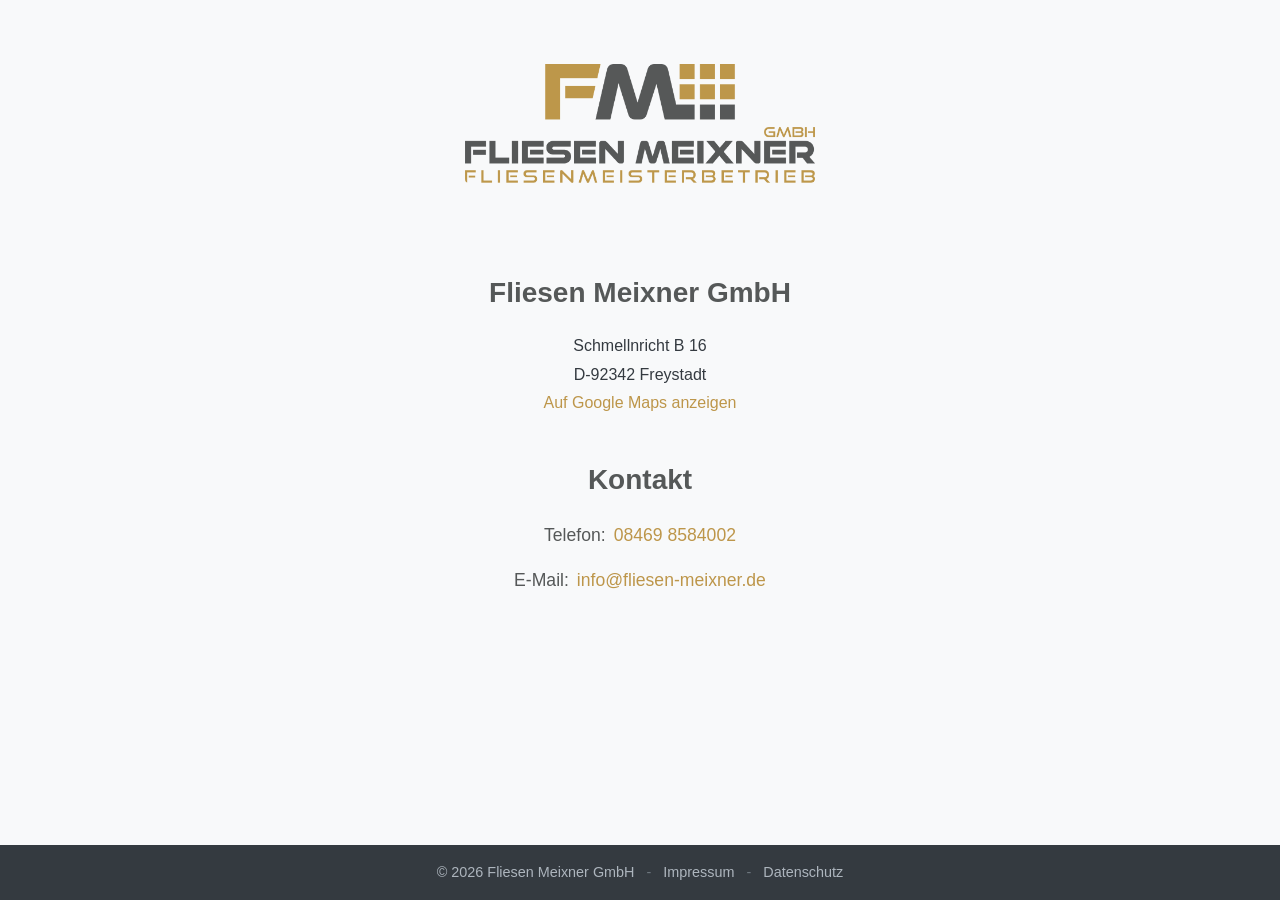
<file: index.html>
<!DOCTYPE html>
<html lang="de">
<head>
    <meta charset="UTF-8">
    <meta name="viewport" content="width=device-width, initial-scale=1.0, maximum-scale=5.0, user-scalable=yes, viewport-fit=cover">
    
    <!-- SEO Meta Tags -->
    <title>Fliesen Meixner GmbH - Ihr Experte für Fliesen in Freystadt</title>
    <meta name="description" content="Fliesen Meixner GmbH in Freystadt - Ihr zuverlässiger Partner für hochwertige Fliesenarbeiten. Kontaktieren Sie uns unter 08469 8485002.">
    <meta name="keywords" content="Fliesen, Fliesenleger, Freystadt, Schmellnricht, Fliesen Meixner">
    <meta name="author" content="Fliesen Meixner GmbH">
    
    <!-- Open Graph Meta Tags -->
    <meta property="og:title" content="Fliesen Meixner GmbH - Ihr Experte für Fliesen">
    <meta property="og:description" content="Ihr zuverlässiger Partner für hochwertige Fliesenarbeiten in Freystadt und Umgebung.">
    <meta property="og:type" content="website">
    <meta property="og:url" content="https://fliesen-meixner.de">
    <meta property="og:image" content="https://fliesen-meixner.de/img/logo_588.png">
    
    <!-- Favicon and App Icons -->
    <link rel="icon" href="img/logo_i_681.png" sizes="512x512" type="image/png">
    <link rel="apple-touch-icon" href="img/logo_i_681.png" sizes="152x152">
    
    <!-- PWA Configuration -->
    <link rel="manifest" href="manifest.json">
    <meta name="theme-color" content="#bd964a">
    <meta name="apple-mobile-web-app-capable" content="yes">
    <meta name="apple-mobile-web-app-status-bar-style" content="default">
    <meta name="apple-mobile-web-app-title" content="Fliesen Meixner">
    <meta name="msapplication-TileColor" content="#bd964a">
    <meta name="msapplication-TileImage" content="img/logo_i_681.png">
    
    <!-- Stylesheets -->
    <link rel="stylesheet" href="css/style.css">
    
    <!-- Structured Data -->
    <script type="application/ld+json">
    {
        "@context": "https://schema.org",
        "@type": "LocalBusiness",
        "name": "Fliesen Meixner GmbH",
        "image": "https://fliesen-meixner.de/img/logo_588.png",
        "telephone": "+4984698485002",
        "email": "info@fliesen-meixner.de",
        "address": {
            "@type": "PostalAddress",
            "streetAddress": "Schmellnricht B 16",
            "addressLocality": "Freystadt",
            "postalCode": "92342",
            "addressCountry": "DE"
        },
        "geo": {
            "@type": "GeoCoordinates",
            "latitude": "49.1989",
            "longitude": "11.3289"
        }
    }
    </script>
    
    <!-- Scripts -->
    <script src="js/script.js" defer></script>
</head>
<body>
    <div class="homepage-container">
        <header class="homepage-header" role="banner">
            <h1 class="visually-hidden">Fliesen Meixner GmbH</h1>
            <img src="img/logo_588.png" 
                 alt="Fliesen Meixner GmbH Logo" 
                 class="logo" 
                 width="588" 
                 height="auto"
                 loading="eager">
        </header>

        <main class="homepage-main" role="main">
            <section class="address-section" aria-labelledby="company-heading">
                <h2 id="company-heading">Fliesen Meixner GmbH</h2>
                <address>
                    Schmellnricht B 16<br>
                    D-92342 Freystadt<br>
                    <a href="https://www.google.com/maps/search/?api=1&query=Fliesen+Meixner+GmbH+Schmellnricht+B+16+D-92342+Freystadt" 
                       target="_blank" 
                       rel="noopener noreferrer"
                       aria-label="Fliesen Meixner GmbH auf Google Maps anzeigen (öffnet in neuem Tab)">
                        Auf Google Maps anzeigen
                    </a>
                </address>
            </section>

            <section class="contact-section" aria-labelledby="contact-heading">
                <h2 id="contact-heading">Kontakt</h2>
                <div class="contact-info">
                    <p>
                        <span class="contact-label">Telefon:</span> 
                        <a href="tel:+4984698584002" aria-label="Anrufen: 08469 8584002">08469 8584002</a>
                    </p>
                    <p>
                        <span class="contact-label">E-Mail:</span> 
                        <a href="mailto:info@fliesen-meixner.de" aria-label="E-Mail senden an info@fliesen-meixner.de">info@fliesen-meixner.de</a>
                    </p>
                </div>
            </section>
        </main>

        <footer role="contentinfo">
            <p>
                <span>&copy; <span id="current-year">2025</span> Fliesen Meixner GmbH</span>
                <span class="footer-separator" aria-hidden="true">-</span>
                <a href="impressum.html" aria-label="Zum Impressum">Impressum</a>
                <span class="footer-separator" aria-hidden="true">-</span>
                <a href="datenschutz.html" aria-label="Zur Datenschutzerklärung">Datenschutz</a>
            </p>
        </footer>
    </div>
    
    <script>
        // Update copyright year dynamically
        document.getElementById('current-year').textContent = new Date().getFullYear();
    </script>
</body>
</html>
</file>
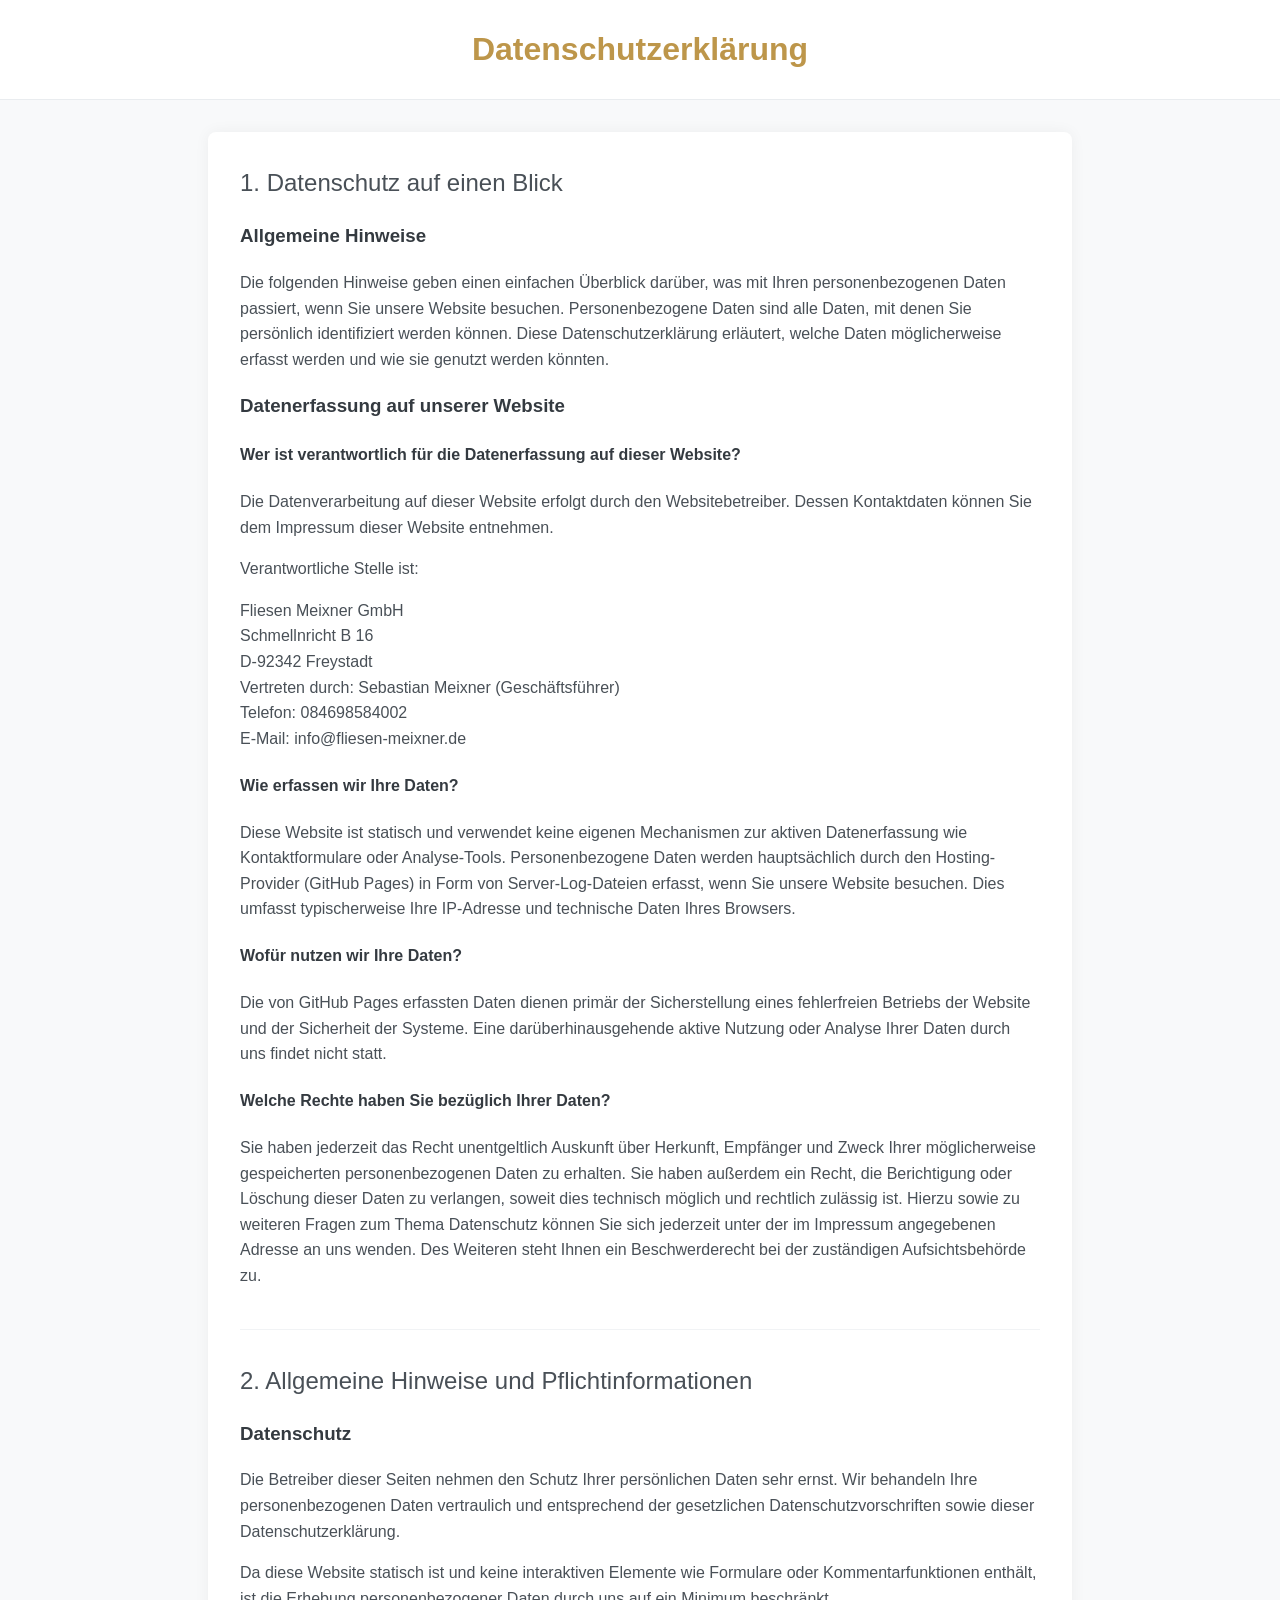
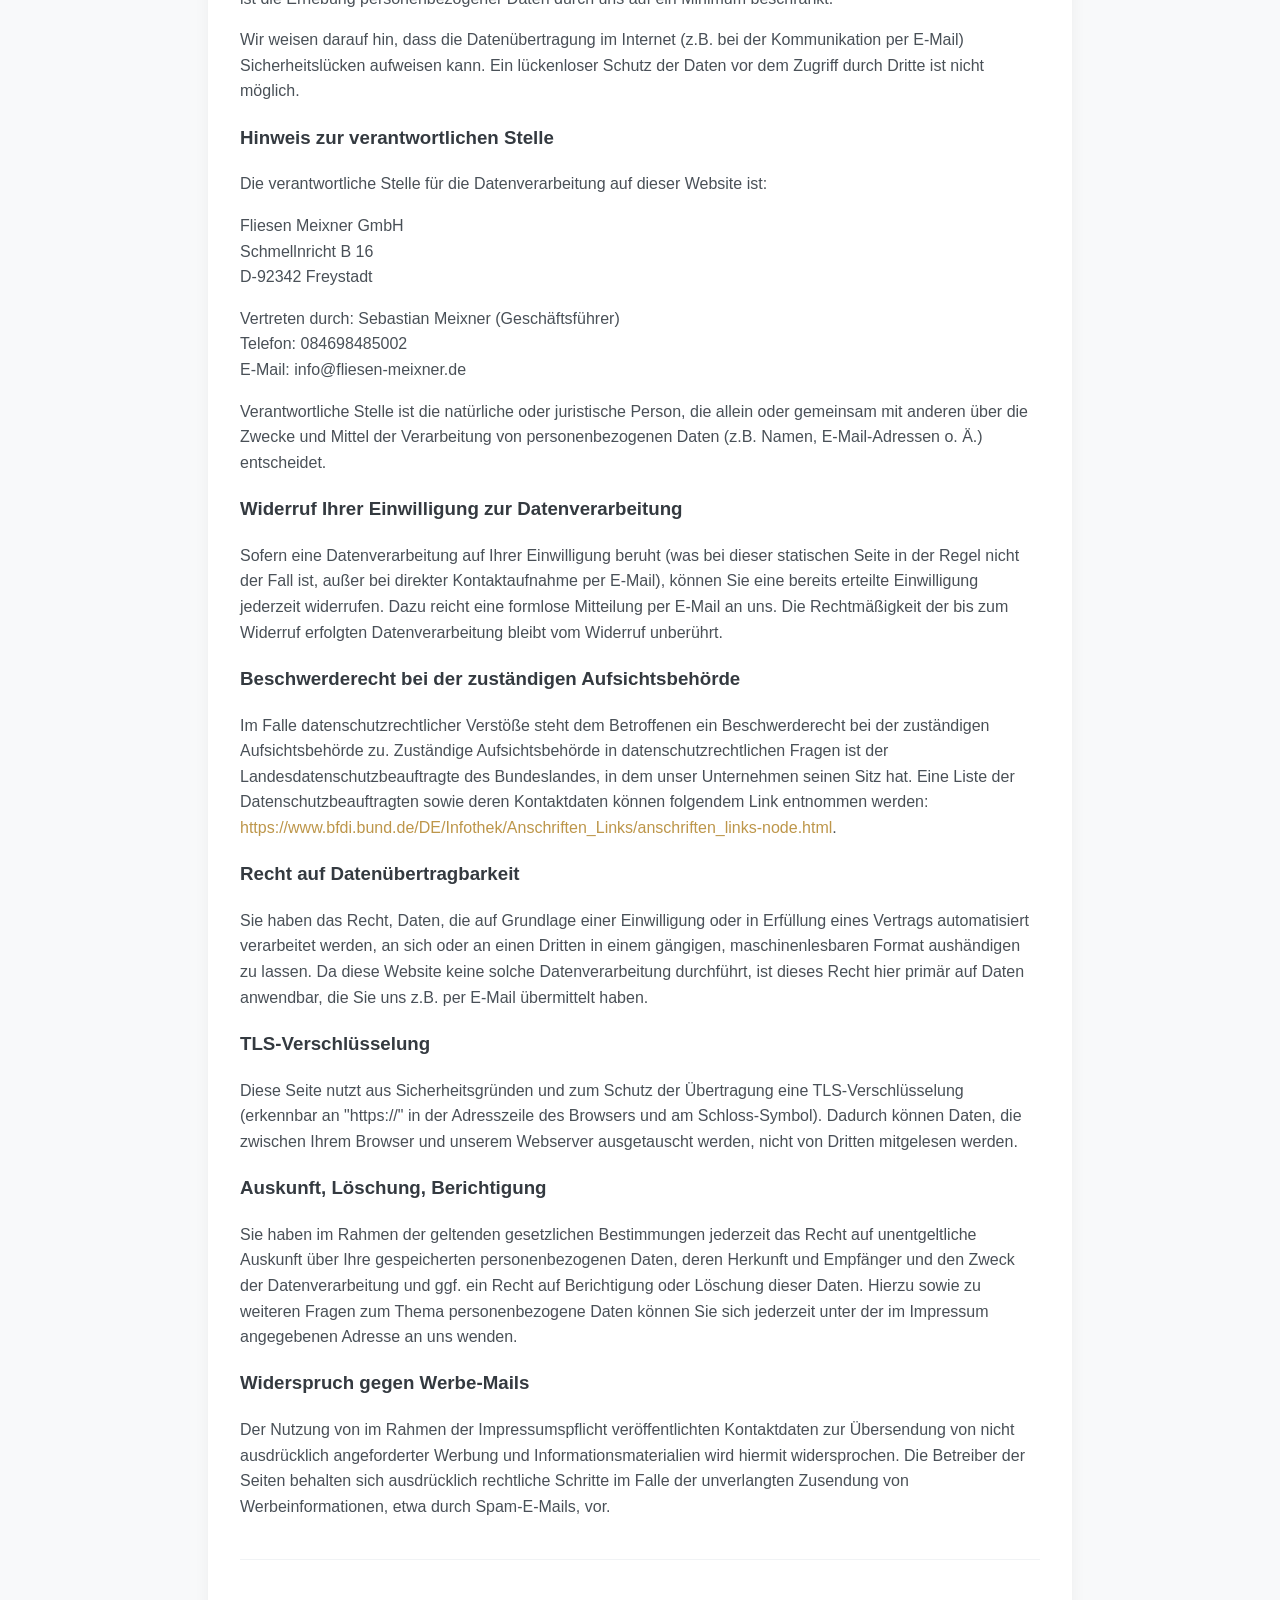
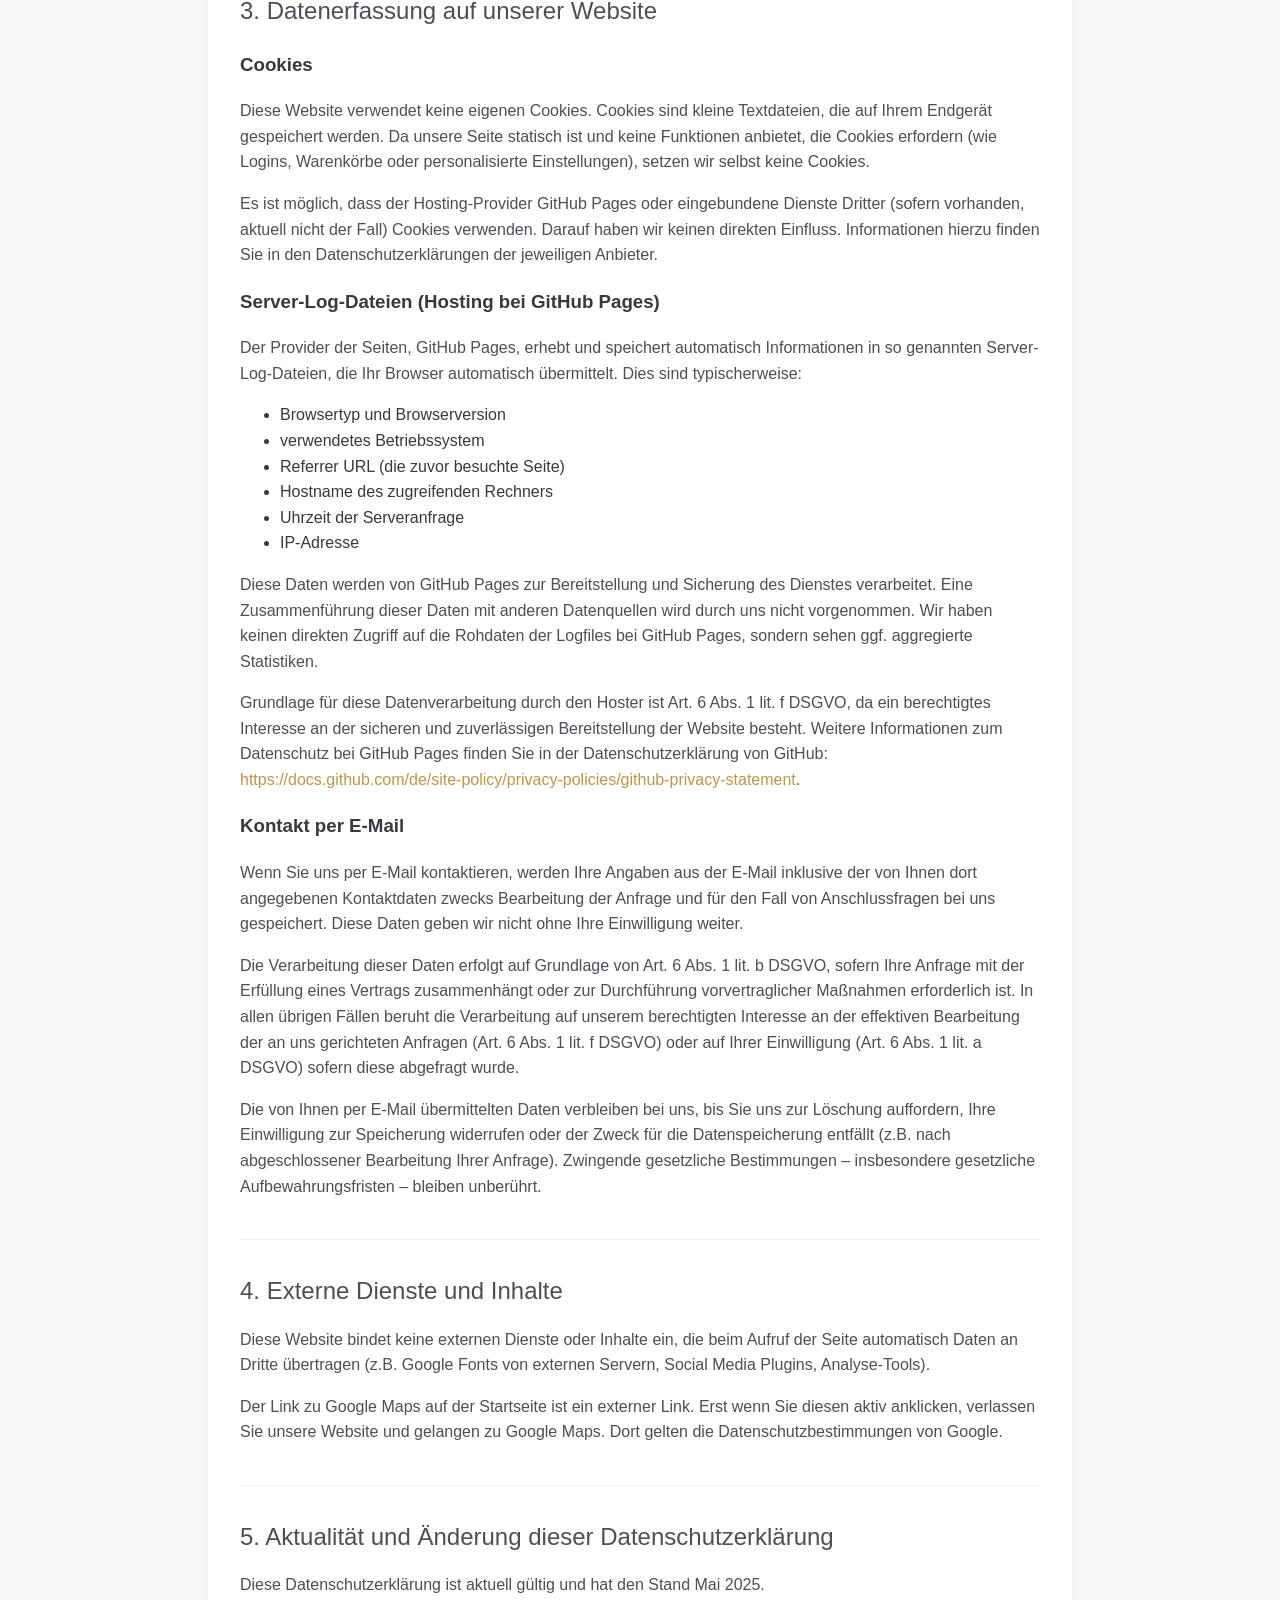
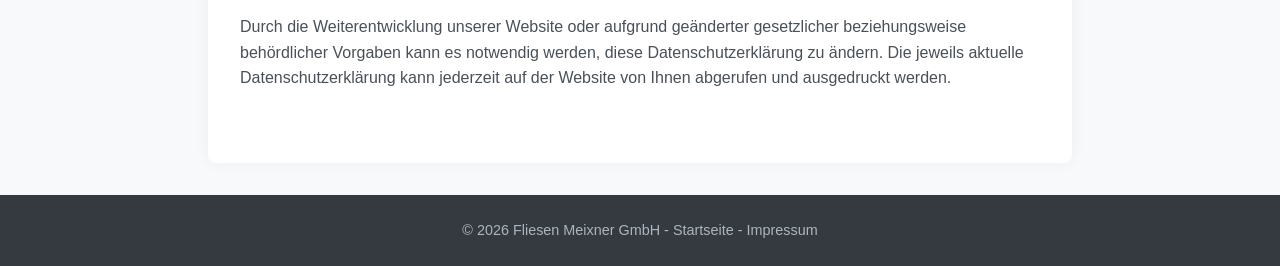
<file: datenschutz.html>
<!DOCTYPE html>
<html lang="de">
<head>
    <meta charset="UTF-8">
    <meta name="viewport" content="width=device-width, initial-scale=1.0">
    <title>Datenschutzerklärung - Fliesen Meixner GmbH</title>
    <link rel="stylesheet" href="css/style.css">
</head>
<body>
    <header>
        <h1>Datenschutzerklärung</h1>
    </header>

    <main>
        <section>
            <h2>1. Datenschutz auf einen Blick</h2>
            <h3>Allgemeine Hinweise</h3>
            <p>Die folgenden Hinweise geben einen einfachen Überblick darüber, was mit Ihren personenbezogenen Daten passiert, wenn Sie unsere Website besuchen. Personenbezogene Daten sind alle Daten, mit denen Sie persönlich identifiziert werden können. Diese Datenschutzerklärung erläutert, welche Daten möglicherweise erfasst werden und wie sie genutzt werden könnten.</p>
            <h3>Datenerfassung auf unserer Website</h3>
            <h4>Wer ist verantwortlich für die Datenerfassung auf dieser Website?</h4>
            <p>Die Datenverarbeitung auf dieser Website erfolgt durch den Websitebetreiber. Dessen Kontaktdaten können Sie dem Impressum dieser Website entnehmen.</p>
            <p>Verantwortliche Stelle ist:</p>
            <p>
                Fliesen Meixner GmbH<br>
                Schmellnricht B 16<br>
                D-92342 Freystadt<br>
                Vertreten durch: Sebastian Meixner (Geschäftsführer)<br>
                Telefon: 084698584002<br>
                E-Mail: info@fliesen-meixner.de
            </p>
            <h4>Wie erfassen wir Ihre Daten?</h4>
            <p>Diese Website ist statisch und verwendet keine eigenen Mechanismen zur aktiven Datenerfassung wie Kontaktformulare oder Analyse-Tools. Personenbezogene Daten werden hauptsächlich durch den Hosting-Provider (GitHub Pages) in Form von Server-Log-Dateien erfasst, wenn Sie unsere Website besuchen. Dies umfasst typischerweise Ihre IP-Adresse und technische Daten Ihres Browsers.</p>
            <h4>Wofür nutzen wir Ihre Daten?</h4>
            <p>Die von GitHub Pages erfassten Daten dienen primär der Sicherstellung eines fehlerfreien Betriebs der Website und der Sicherheit der Systeme. Eine darüberhinausgehende aktive Nutzung oder Analyse Ihrer Daten durch uns findet nicht statt.</p>
            <h4>Welche Rechte haben Sie bezüglich Ihrer Daten?</h4>
            <p>Sie haben jederzeit das Recht unentgeltlich Auskunft über Herkunft, Empfänger und Zweck Ihrer möglicherweise gespeicherten personenbezogenen Daten zu erhalten. Sie haben außerdem ein Recht, die Berichtigung oder Löschung dieser Daten zu verlangen, soweit dies technisch möglich und rechtlich zulässig ist. Hierzu sowie zu weiteren Fragen zum Thema Datenschutz können Sie sich jederzeit unter der im Impressum angegebenen Adresse an uns wenden. Des Weiteren steht Ihnen ein Beschwerderecht bei der zuständigen Aufsichtsbehörde zu.</p>
        </section>

        <section>
            <h2>2. Allgemeine Hinweise und Pflichtinformationen</h2>
            <h3>Datenschutz</h3>
            <p>Die Betreiber dieser Seiten nehmen den Schutz Ihrer persönlichen Daten sehr ernst. Wir behandeln Ihre personenbezogenen Daten vertraulich und entsprechend der gesetzlichen Datenschutzvorschriften sowie dieser Datenschutzerklärung.</p>
            <p>Da diese Website statisch ist und keine interaktiven Elemente wie Formulare oder Kommentarfunktionen enthält, ist die Erhebung personenbezogener Daten durch uns auf ein Minimum beschränkt.</p>
            <p>Wir weisen darauf hin, dass die Datenübertragung im Internet (z.B. bei der Kommunikation per E-Mail) Sicherheitslücken aufweisen kann. Ein lückenloser Schutz der Daten vor dem Zugriff durch Dritte ist nicht möglich.</p>
            <h3>Hinweis zur verantwortlichen Stelle</h3>
            <p>Die verantwortliche Stelle für die Datenverarbeitung auf dieser Website ist:</p>
            <p>
                Fliesen Meixner GmbH<br>
                Schmellnricht B 16<br>
                D-92342 Freystadt
            </p>
            <p>
                Vertreten durch: Sebastian Meixner (Geschäftsführer)<br>
                Telefon: 084698485002<br>
                E-Mail: info@fliesen-meixner.de
            </p>
            <p>Verantwortliche Stelle ist die natürliche oder juristische Person, die allein oder gemeinsam mit anderen über die Zwecke und Mittel der Verarbeitung von personenbezogenen Daten (z.B. Namen, E-Mail-Adressen o. Ä.) entscheidet.</p>
            <h3>Widerruf Ihrer Einwilligung zur Datenverarbeitung</h3>
            <p>Sofern eine Datenverarbeitung auf Ihrer Einwilligung beruht (was bei dieser statischen Seite in der Regel nicht der Fall ist, außer bei direkter Kontaktaufnahme per E-Mail), können Sie eine bereits erteilte Einwilligung jederzeit widerrufen. Dazu reicht eine formlose Mitteilung per E-Mail an uns. Die Rechtmäßigkeit der bis zum Widerruf erfolgten Datenverarbeitung bleibt vom Widerruf unberührt.</p>
            <h3>Beschwerderecht bei der zuständigen Aufsichtsbehörde</h3>
            <p>Im Falle datenschutzrechtlicher Verstöße steht dem Betroffenen ein Beschwerderecht bei der zuständigen Aufsichtsbehörde zu. Zuständige Aufsichtsbehörde in datenschutzrechtlichen Fragen ist der Landesdatenschutzbeauftragte des Bundeslandes, in dem unser Unternehmen seinen Sitz hat. Eine Liste der Datenschutzbeauftragten sowie deren Kontaktdaten können folgendem Link entnommen werden: <a href="https://www.bfdi.bund.de/DE/Infothek/Anschriften_Links/anschriften_links-node.html" target="_blank" rel="noopener noreferrer">https://www.bfdi.bund.de/DE/Infothek/Anschriften_Links/anschriften_links-node.html</a>.</p>
            <h3>Recht auf Datenübertragbarkeit</h3>
            <p>Sie haben das Recht, Daten, die auf Grundlage einer Einwilligung oder in Erfüllung eines Vertrags automatisiert verarbeitet werden, an sich oder an einen Dritten in einem gängigen, maschinenlesbaren Format aushändigen zu lassen. Da diese Website keine solche Datenverarbeitung durchführt, ist dieses Recht hier primär auf Daten anwendbar, die Sie uns z.B. per E-Mail übermittelt haben.</p>
            <h3>TLS-Verschlüsselung</h3>
            <p>Diese Seite nutzt aus Sicherheitsgründen und zum Schutz der Übertragung eine TLS-Verschlüsselung (erkennbar an "https://" in der Adresszeile des Browsers und am Schloss-Symbol). Dadurch können Daten, die zwischen Ihrem Browser und unserem Webserver ausgetauscht werden, nicht von Dritten mitgelesen werden.</p>
            <h3>Auskunft, Löschung, Berichtigung</h3>
            <p>Sie haben im Rahmen der geltenden gesetzlichen Bestimmungen jederzeit das Recht auf unentgeltliche Auskunft über Ihre gespeicherten personenbezogenen Daten, deren Herkunft und Empfänger und den Zweck der Datenverarbeitung und ggf. ein Recht auf Berichtigung oder Löschung dieser Daten. Hierzu sowie zu weiteren Fragen zum Thema personenbezogene Daten können Sie sich jederzeit unter der im Impressum angegebenen Adresse an uns wenden.</p>
            <h3>Widerspruch gegen Werbe-Mails</h3>
            <p>Der Nutzung von im Rahmen der Impressumspflicht veröffentlichten Kontaktdaten zur Übersendung von nicht ausdrücklich angeforderter Werbung und Informationsmaterialien wird hiermit widersprochen. Die Betreiber der Seiten behalten sich ausdrücklich rechtliche Schritte im Falle der unverlangten Zusendung von Werbeinformationen, etwa durch Spam-E-Mails, vor.</p>
        </section>

        <section>
            <h2>3. Datenerfassung auf unserer Website</h2>
            <h3>Cookies</h3>
            <p>Diese Website verwendet keine eigenen Cookies. Cookies sind kleine Textdateien, die auf Ihrem Endgerät gespeichert werden. Da unsere Seite statisch ist und keine Funktionen anbietet, die Cookies erfordern (wie Logins, Warenkörbe oder personalisierte Einstellungen), setzen wir selbst keine Cookies.</p>
            <p>Es ist möglich, dass der Hosting-Provider GitHub Pages oder eingebundene Dienste Dritter (sofern vorhanden, aktuell nicht der Fall) Cookies verwenden. Darauf haben wir keinen direkten Einfluss. Informationen hierzu finden Sie in den Datenschutzerklärungen der jeweiligen Anbieter.</p>
            <h3>Server-Log-Dateien (Hosting bei GitHub Pages)</h3>
            <p>Der Provider der Seiten, GitHub Pages, erhebt und speichert automatisch Informationen in so genannten Server-Log-Dateien, die Ihr Browser automatisch übermittelt. Dies sind typischerweise:</p>
            <ul>
                <li>Browsertyp und Browserversion</li>
                <li>verwendetes Betriebssystem</li>
                <li>Referrer URL (die zuvor besuchte Seite)</li>
                <li>Hostname des zugreifenden Rechners</li>
                <li>Uhrzeit der Serveranfrage</li>
                <li>IP-Adresse</li>
            </ul>
            <p>Diese Daten werden von GitHub Pages zur Bereitstellung und Sicherung des Dienstes verarbeitet. Eine Zusammenführung dieser Daten mit anderen Datenquellen wird durch uns nicht vorgenommen. Wir haben keinen direkten Zugriff auf die Rohdaten der Logfiles bei GitHub Pages, sondern sehen ggf. aggregierte Statistiken.</p>
            <p>Grundlage für diese Datenverarbeitung durch den Hoster ist Art. 6 Abs. 1 lit. f DSGVO, da ein berechtigtes Interesse an der sicheren und zuverlässigen Bereitstellung der Website besteht. Weitere Informationen zum Datenschutz bei GitHub Pages finden Sie in der Datenschutzerklärung von GitHub: <a href="https://docs.github.com/de/site-policy/privacy-policies/github-privacy-statement" target="_blank" rel="noopener noreferrer">https://docs.github.com/de/site-policy/privacy-policies/github-privacy-statement</a>.</p>
            <h3>Kontakt per E-Mail</h3>
            <p>Wenn Sie uns per E-Mail kontaktieren, werden Ihre Angaben aus der E-Mail inklusive der von Ihnen dort angegebenen Kontaktdaten zwecks Bearbeitung der Anfrage und für den Fall von Anschlussfragen bei uns gespeichert. Diese Daten geben wir nicht ohne Ihre Einwilligung weiter.</p>
            <p>Die Verarbeitung dieser Daten erfolgt auf Grundlage von Art. 6 Abs. 1 lit. b DSGVO, sofern Ihre Anfrage mit der Erfüllung eines Vertrags zusammenhängt oder zur Durchführung vorvertraglicher Maßnahmen erforderlich ist. In allen übrigen Fällen beruht die Verarbeitung auf unserem berechtigten Interesse an der effektiven Bearbeitung der an uns gerichteten Anfragen (Art. 6 Abs. 1 lit. f DSGVO) oder auf Ihrer Einwilligung (Art. 6 Abs. 1 lit. a DSGVO) sofern diese abgefragt wurde.</p>
            <p>Die von Ihnen per E-Mail übermittelten Daten verbleiben bei uns, bis Sie uns zur Löschung auffordern, Ihre Einwilligung zur Speicherung widerrufen oder der Zweck für die Datenspeicherung entfällt (z.B. nach abgeschlossener Bearbeitung Ihrer Anfrage). Zwingende gesetzliche Bestimmungen – insbesondere gesetzliche Aufbewahrungsfristen – bleiben unberührt.</p>
        </section>
        
        <section>
            <h2>4. Externe Dienste und Inhalte</h2>
            <p>Diese Website bindet keine externen Dienste oder Inhalte ein, die beim Aufruf der Seite automatisch Daten an Dritte übertragen (z.B. Google Fonts von externen Servern, Social Media Plugins, Analyse-Tools).</p>
            <p>Der Link zu Google Maps auf der Startseite ist ein externer Link. Erst wenn Sie diesen aktiv anklicken, verlassen Sie unsere Website und gelangen zu Google Maps. Dort gelten die Datenschutzbestimmungen von Google.</p>
        </section>

        <section>
            <h2>5. Aktualität und Änderung dieser Datenschutzerklärung</h2>
            <p>Diese Datenschutzerklärung ist aktuell gültig und hat den Stand Mai 2025.</p>
            <p>Durch die Weiterentwicklung unserer Website oder aufgrund geänderter gesetzlicher beziehungsweise behördlicher Vorgaben kann es notwendig werden, diese Datenschutzerklärung zu ändern. Die jeweils aktuelle Datenschutzerklärung kann jederzeit auf der Website von Ihnen abgerufen und ausgedruckt werden.</p>
        </section>
    </main>

    <footer>
        <p>&copy; <script>document.write(new Date().getFullYear())</script> Fliesen Meixner GmbH - <a href="index.html">Startseite</a> - <a href="impressum.html">Impressum</a></p>
    </footer>
</body>
</html>
</file>
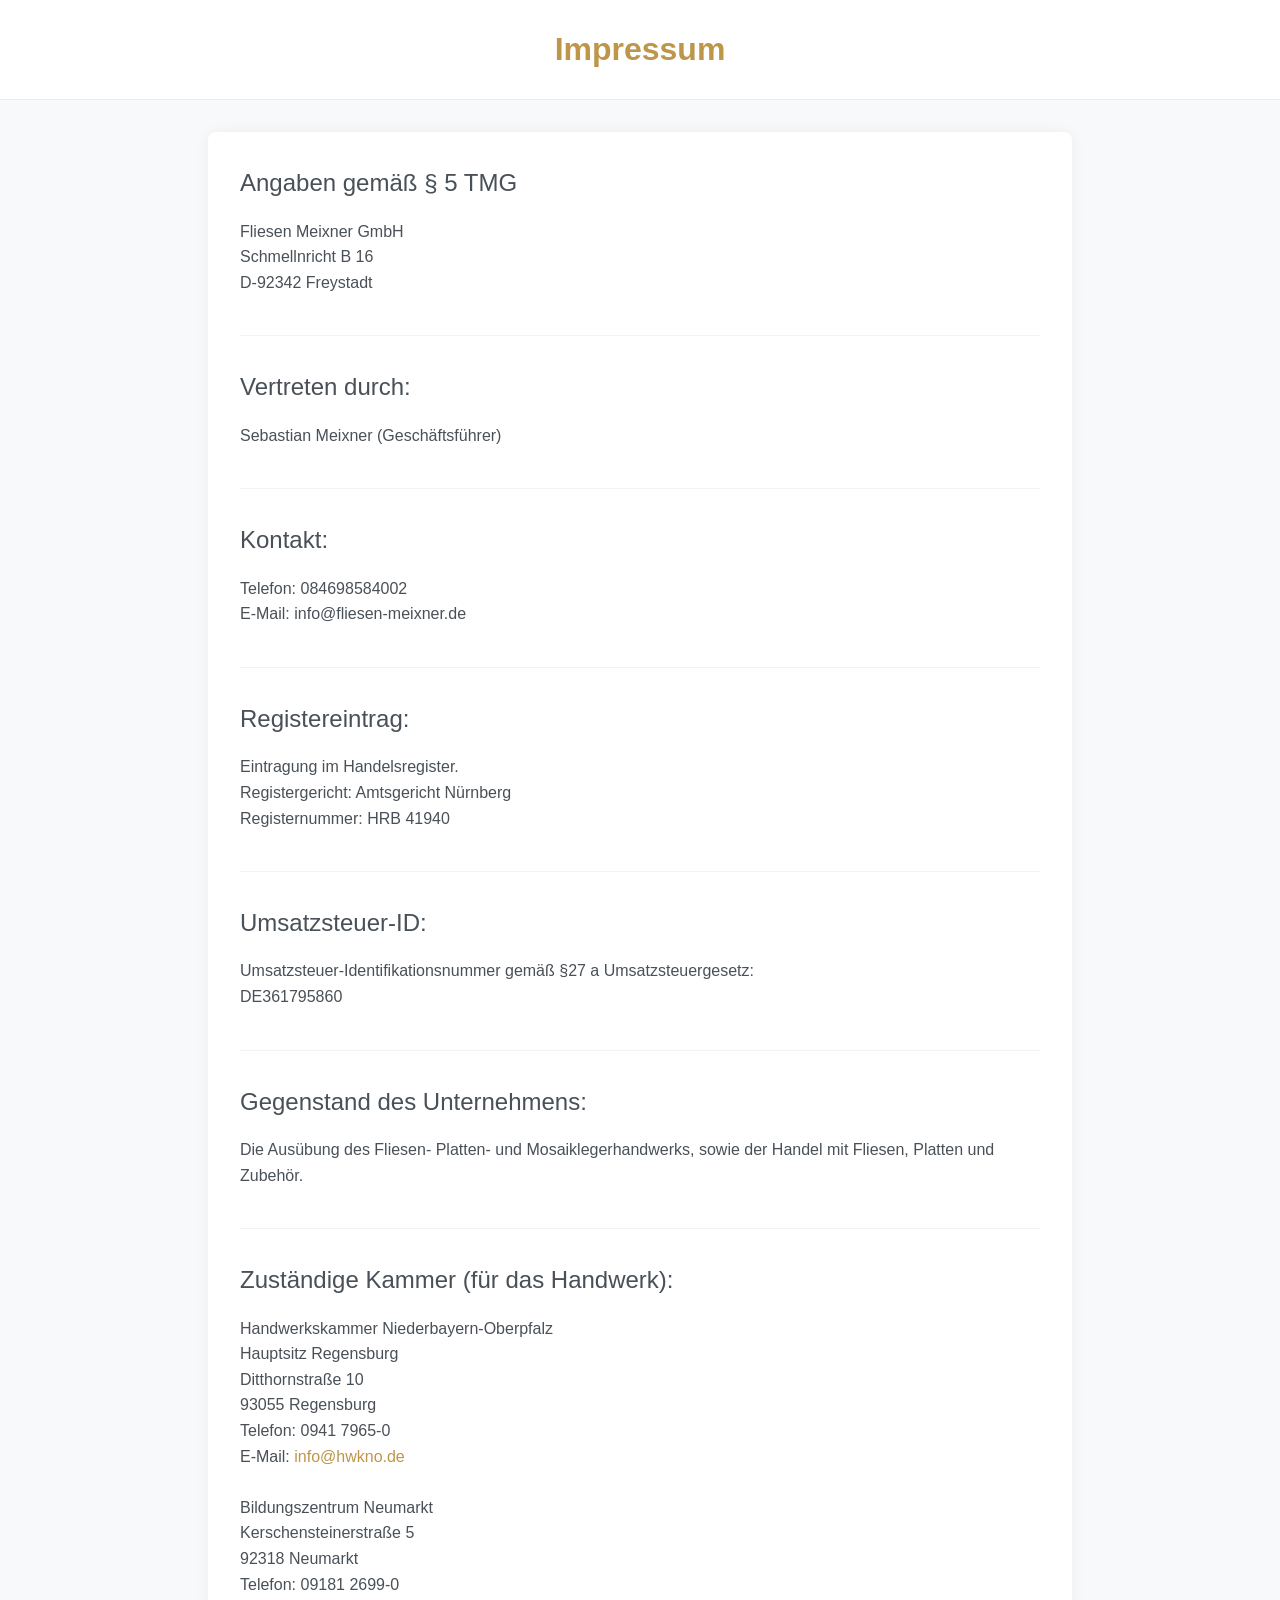
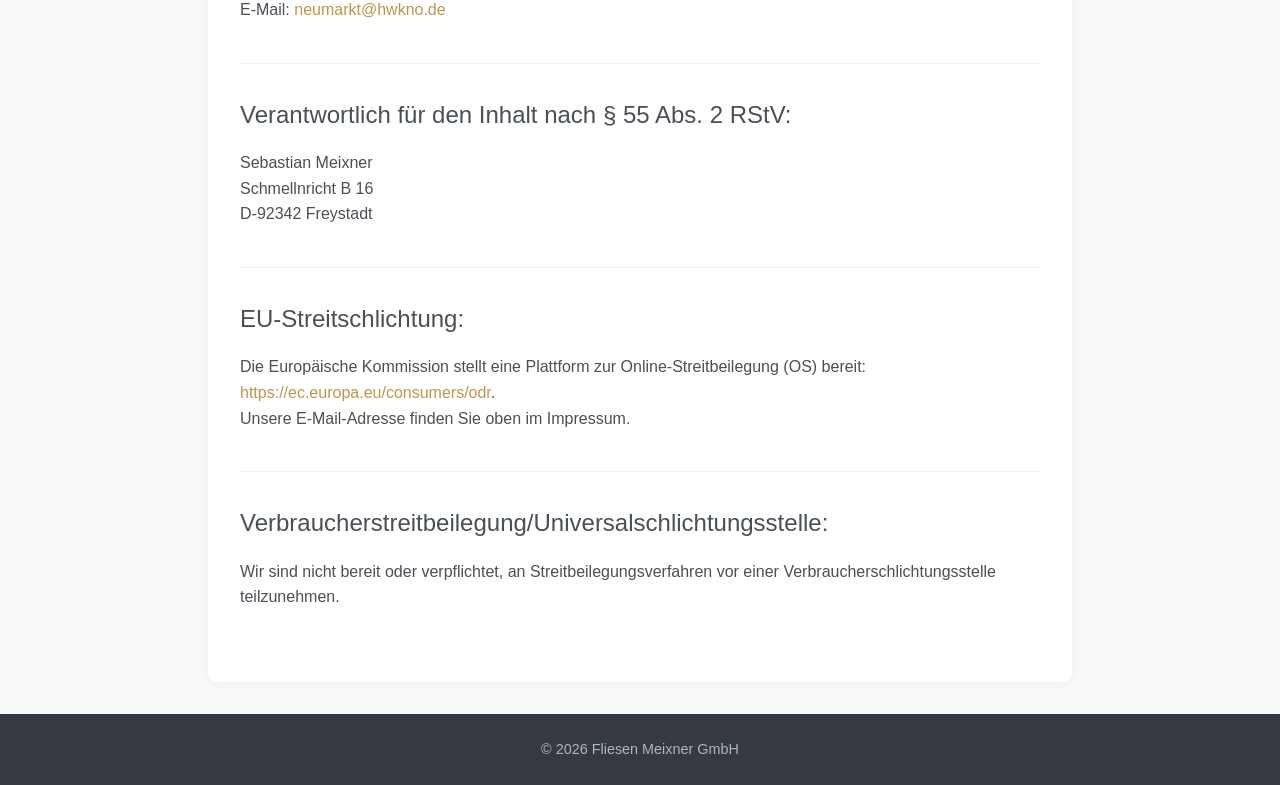
<file: impressum.html>
<!DOCTYPE html>
<html lang="de">
<head>
    <meta charset="UTF-8">
    <meta name="viewport" content="width=device-width, initial-scale=1.0">
    <title>Impressum - Fliesen Meixner GmbH</title>
    <link rel="stylesheet" href="css/style.css">
</head>
<body>
    <header>
        <!-- Optional: Navigation or Logo can be added here if consistent with other pages -->
        <h1>Impressum</h1>
    </header>

    <main>
        <section>
            <h2>Angaben gemäß § 5 TMG</h2>
            <p>
                Fliesen Meixner GmbH<br>
                Schmellnricht B 16<br>
                D-92342 Freystadt
            </p>
        </section>

        <section>
            <h2>Vertreten durch:</h2>
            <p>Sebastian Meixner (Geschäftsführer)</p>
        </section>

        <section>
            <h2>Kontakt:</h2>
            <p>
                Telefon: 084698584002<br>
                E-Mail: info@fliesen-meixner.de
            </p>
        </section>

        <section>
            <h2>Registereintrag:</h2>
            <p>
                Eintragung im Handelsregister.<br>
                Registergericht: Amtsgericht Nürnberg<br>
                Registernummer: HRB 41940
            </p>
        </section>

        <section>
            <h2>Umsatzsteuer-ID:</h2>
            <p>
                Umsatzsteuer-Identifikationsnummer gemäß §27 a Umsatzsteuergesetz:<br>
                DE361795860
            </p>
        </section>

        <section>
            <h2>Gegenstand des Unternehmens:</h2>
            <p>Die Ausübung des Fliesen- Platten- und Mosaiklegerhandwerks, sowie der Handel mit Fliesen, Platten und Zubehör.</p>
        </section>

        <section>
            <h2>Zuständige Kammer (für das Handwerk):</h2>
            <p>
                Handwerkskammer Niederbayern-Oberpfalz<br>
                Hauptsitz Regensburg<br>
                Ditthornstraße 10<br>
                93055 Regensburg<br>
                Telefon: 0941 7965-0<br>
                E-Mail: <a href="mailto:info@hwkno.de">info@hwkno.de</a><br>
                <br>
                Bildungszentrum Neumarkt<br>
                Kerschensteinerstraße 5<br>
                92318 Neumarkt<br>
                Telefon: 09181 2699-0<br>
                E-Mail: <a href="mailto:neumarkt@hwkno.de">neumarkt@hwkno.de</a>
            </p>
        </section>

        <section>
            <h2>Verantwortlich für den Inhalt nach § 55 Abs. 2 RStV:</h2>
            <p>
                Sebastian Meixner<br>
                Schmellnricht B 16<br>
                D-92342 Freystadt
            </p>
        </section>

        <section>
            <h2>EU-Streitschlichtung:</h2>
            <p>
                Die Europäische Kommission stellt eine Plattform zur Online-Streitbeilegung (OS) bereit: <a href="https://ec.europa.eu/consumers/odr" target="_blank" rel="noopener noreferrer">https://ec.europa.eu/consumers/odr</a>.<br>
                Unsere E-Mail-Adresse finden Sie oben im Impressum.
            </p>
        </section>

        <section>
            <h2>Verbraucher­streit­beilegung/Universal­schlichtungs­stelle:</h2>
            <p>
                Wir sind nicht bereit oder verpflichtet, an Streitbeilegungsverfahren vor einer Verbraucherschlichtungsstelle teilzunehmen.
            </p>
        </section>
    </main>

    <footer>
        <!-- Optional: Footer content consistent with other pages -->
        <p>&copy; <script>document.write(new Date().getFullYear())</script> Fliesen Meixner GmbH</p>
    </footer>
</body>
</html>
</file>
<file: css/style.css>
:root {
    --ci-dark-gray: #555858;
    --ci-gold: #bd964a;
    --ci-gold-darker: #a78440; /* Darker shade for hover states */
}

/* General Body Styles */
body {
    font-family: -apple-system, BlinkMacSystemFont, "Segoe UI", Roboto, Helvetica, Arial, sans-serif, "Apple Color Emoji", "Segoe UI Emoji", "Segoe UI Symbol";
    line-height: 1.6;
    margin: 0;
    padding: 0;
    background-color: #f8f9fa; /* Light grey background */
    color: #343a40; /* Dark grey text */
    display: flex;
    flex-direction: column;
    min-height: 100vh;
    overflow-x: hidden; /* Prevent horizontal scrolling at the body level */
    width: 100%;
    box-sizing: border-box;
}

/* Header Styles */
header {
    background-color: #ffffff; /* White background for header */
    color: #333;
    padding: 1.5rem 2rem;
    text-align: center;
    border-bottom: 1px solid #e9ecef; /* Light border */
}

header h1 {
    margin: 0;
    font-size: 2rem;
    font-weight: 600;
    color: var(--ci-gold); /* Primary blue for main heading */
}

/* Main Content Styles */
main {
    flex-grow: 1;
    padding: 2rem;
    max-width: 800px; /* Max width for content readability */
    margin: 2rem auto; /* Centering content */
    background-color: #ffffff; /* White background for content area */
    box-shadow: 0 0 15px rgba(0, 0, 0, 0.05); /* Subtle shadow */
    border-radius: 8px;
}

section {
    margin-bottom: 2rem;
    padding-bottom: 1.5rem;
    border-bottom: 1px solid #f1f3f5; /* Lighter separator for sections */
}

section:last-of-type {
    margin-bottom: 0;
    border-bottom: none;
}

h2 {
    font-size: 1.5rem;
    color: #495057; /* Slightly lighter heading color */
    margin-top: 0;
    margin-bottom: 1rem;
    font-weight: 500;
}

p {
    margin-bottom: 1rem;
    color: #495057; /* Consistent paragraph text color */
}

a {
    color: var(--ci-gold); /* Primary blue for links */
    text-decoration: none;
}

a:hover {
    text-decoration: underline;
    color: var(--ci-gold-darker); /* Darker blue on hover */
}

/* Footer Styles */
footer {
    background-color: #343a40; /* Dark background for footer */
    color: #f8f9fa; /* Light text for footer */
    text-align: center;
    padding: 1.5rem 2rem;
    margin-top: auto; /* Pushes footer to the bottom */
    width: 100%; /* Ensure footer takes full width */
    box-sizing: border-box; /* Ensure padding is included in width calculation */
}

footer p {
    margin: 0;
    font-size: 0.9rem;
    color: #adb5bd; /* Lighter grey for footer text */
}

/* Responsive adjustments */
@media (max-width: 768px) {
    header {
        padding: 1rem 1.5rem;
    }
    header h1 {
        font-size: 1.8rem;
    }
    main {
        padding: 1.5rem;
        margin: 1rem;
    }
    h2 {
        font-size: 1.3rem;
    }
}

@media (max-width: 480px) {
    body {
        font-size: 15px; /* Slightly smaller base font for small screens */
    }
    header h1 {
        font-size: 1.6rem;
    }
    main {
        padding: 1rem;
    }
    h2 {
        font-size: 1.2rem;
    }
}

/* Homepage Specific Styles */
.homepage-container {
    display: flex;
    flex-direction: column;
    align-items: center;
    justify-content: flex-start; /* Align content to the top */
    text-align: center;
    padding: 3rem 2rem 0 2rem; /* Increased top padding for better spacing */
    box-sizing: border-box; /* Ensures padding doesn't add to width/height */
    min-height: 100vh; /* Ensure it takes up at least the full viewport height */
    position: relative; /* For footer positioning */
}

.homepage-header {
    margin-bottom: 3rem; /* Increased space between logo and content */
    background-color: transparent; /* Blend with page background */
    border-bottom: none; /* Remove border inherited from general header */
    padding-top: 1rem; /* Add some top padding if needed */
    padding-bottom: 0;
}

.logo {
    max-width: 350px; /* Increased from 300px */
    width: 100%; /* Ensures it scales with container */
    height: auto;
    margin-bottom: 0; /* Remove bottom margin as we're using the header margin */
    box-shadow: none; /* Removed shadow */
    border-radius: 4px; /* Optional: slight rounding if the logo isn't already transparently shaped */
}

.homepage-main {
    background-color: transparent; /* No separate background for main on homepage */
    box-shadow: none; /* No shadow for main on homepage */
    border-radius: 0;
    padding: 0; /* Reset padding from general main style */
    max-width: 600px; /* Max width for homepage content */
    width: 100%;
    margin-bottom: 3rem; /* Add space before footer */
}

.homepage-main section {
    border-bottom: none; /* No borders between sections on homepage */
    padding-bottom: 0; /* Remove padding */
    margin-bottom: 2.5rem; /* Increased margin between sections */
}

.homepage-main section:last-child {
    margin-bottom: 0; /* No margin for last section */
}

.homepage-main h2 {
    font-size: 1.75rem; /* Slightly larger for homepage section titles */
    color: var(--ci-dark-gray);
    margin-bottom: 1rem; /* Increased space between heading and content */
    font-weight: 600; /* Bolder section titles */
}

.homepage-main p {
    font-size: 1.1rem;
    color: #555; /* Slightly lighter than default paragraph for a softer look */
    line-height: 1.6; /* Slightly reduced line-height */
    margin-bottom: 0.75rem; /* Consistent margin */
}

.homepage-main a {
    font-weight: 500; /* Make links slightly bolder */
    transition: color 0.2s ease-in-out, text-decoration 0.2s ease-in-out; /* Smooth transition */
}


/* Responsive adjustments for homepage */
@media (max-width: 768px) {
    .homepage-container {
        padding: 2rem 1rem 0 1rem; /* Adjusted padding for tablets */
    }
    .homepage-header {
        margin-bottom: 2rem; /* Reduced spacing for tablets but still professional */
    }
    .homepage-main {
        max-width: 90%; /* Use more of the screen width */
        width: 100%;
        margin-bottom: 2rem; /* Reduced spacing for tablets */
    }
    .logo {
        max-width: 320px; /* Increased from 280px */
        width: 90%; /* Use percentage of container width */
    }
    .homepage-main h2 {
        font-size: 1.5rem;
        margin-bottom: 0.75rem; /* Adjusted for tablets */
    }
    .homepage-main p {
        font-size: 1rem;
    }
    .homepage-main section {
        margin-bottom: 2rem; /* Adjusted spacing for tablets */
    }
}

@media (max-width: 480px) {
    body {
        overflow-x: hidden; /* Prevent horizontal scrolling */
    }
    .homepage-container {
        padding: 1.5rem 0 0 0; /* Remove horizontal padding */
        width: 100%; /* Use full width */
        overflow-x: hidden; /* Prevent horizontal scrolling */
    }
    .homepage-header {
        margin-bottom: 1.5rem; /* Adjusted for mobile but still professional */
        padding-top: 0.5rem;
        width: 100%; /* Full width header */
    }
    .logo {
        max-width: 85%; /* Use percentage of screen width instead of fixed size */
        width: auto;
    }
    .homepage-main {
        margin-top: 0;
        max-width: 95%; /* Use almost full width */
        padding: 0; /* Remove horizontal padding */
        margin-bottom: 4rem; /* Increased space before footer on mobile */
    }
    .homepage-main section {
        padding-bottom: 0;
        margin-bottom: 1.5rem; /* Consistent spacing on mobile */
        width: 100%; /* Full width sections */
    }
    .homepage-main h2 {
        font-size: 1.2rem;
        margin-bottom: 0.5rem; /* Consistent spacing */
    }
    .homepage-main p {
        font-size: 0.9rem;
        margin-bottom: 0.5rem; /* Consistent spacing */
    }
    footer {
        margin-top: 1rem;
        padding: 1rem;
        width: 100%; /* Full width footer */
        box-sizing: border-box;
    }
}

/* Extra small devices */
@media (max-width: 320px) {
    .logo {
        max-width: 95%; /* Even larger percentage for very small screens */
    }
    .homepage-main {
        max-width: 100%; /* Full width on very small screens */
    }
}

/* Homepage footer specific styles */
.homepage-container footer {
    position: absolute;
    bottom: 0;
    left: 0;
    right: 0;
    width: 100%;
    box-sizing: border-box;
    overflow-x: hidden;
    padding: 1rem;
}

/* Accessibility - Visually Hidden */
.visually-hidden {
    position: absolute;
    width: 1px;
    height: 1px;
    padding: 0;
    margin: -1px;
    overflow: hidden;
    clip: rect(0, 0, 0, 0);
    white-space: nowrap;
    border: 0;
}

/* Address Styling */
address {
    font-style: normal;
    line-height: 1.8;
}

/* Contact Section Improvements */
.contact-info p {
    display: flex;
    justify-content: center;
    align-items: center;
    gap: 0.5rem;
    margin-bottom: 0.75rem;
}

.contact-label {
    font-weight: 500;
    color: var(--ci-dark-gray);
}

/* Footer Improvements */
.footer-separator {
    margin: 0 0.5rem;
    color: #6c757d;
}

footer a {
    color: #adb5bd;
    transition: color 0.2s ease-in-out;
}

footer a:hover {
    color: #f8f9fa;
    text-decoration: none;
}

/* Focus Styles for Accessibility */
a:focus,
button:focus {
    outline: 2px solid var(--ci-gold);
    outline-offset: 2px;
}

/* Print Styles */
@media print {
    .homepage-container {
        padding: 0;
    }
    
    .homepage-header {
        margin-bottom: 1rem;
    }
    
    .logo {
        max-width: 200px;
    }
    
    footer {
        position: static;
        margin-top: 2rem;
        background-color: transparent;
        color: #000;
        border-top: 1px solid #ccc;
    }
    
    footer a,
    footer p {
        color: #000;
    }
    
    a[href^="http"]:after {
        content: " (" attr(href) ")";
        font-size: 0.8em;
    }
    
    a[href^="mailto"]:after,
    a[href^="tel"]:after {
        content: none;
    }
}

/* High Contrast Mode Support */
@media (prefers-contrast: high) {
    :root {
        --ci-gold: #d4a017;
        --ci-gold-darker: #b8901f;
    }
    
    a:focus {
        outline-width: 3px;
    }
}

/* Reduced Motion Support */
@media (prefers-reduced-motion: reduce) {
    * {
        animation-duration: 0.01ms !important;
        animation-iteration-count: 1 !important;
        transition-duration: 0.01ms !important;
    }
}
</file>
